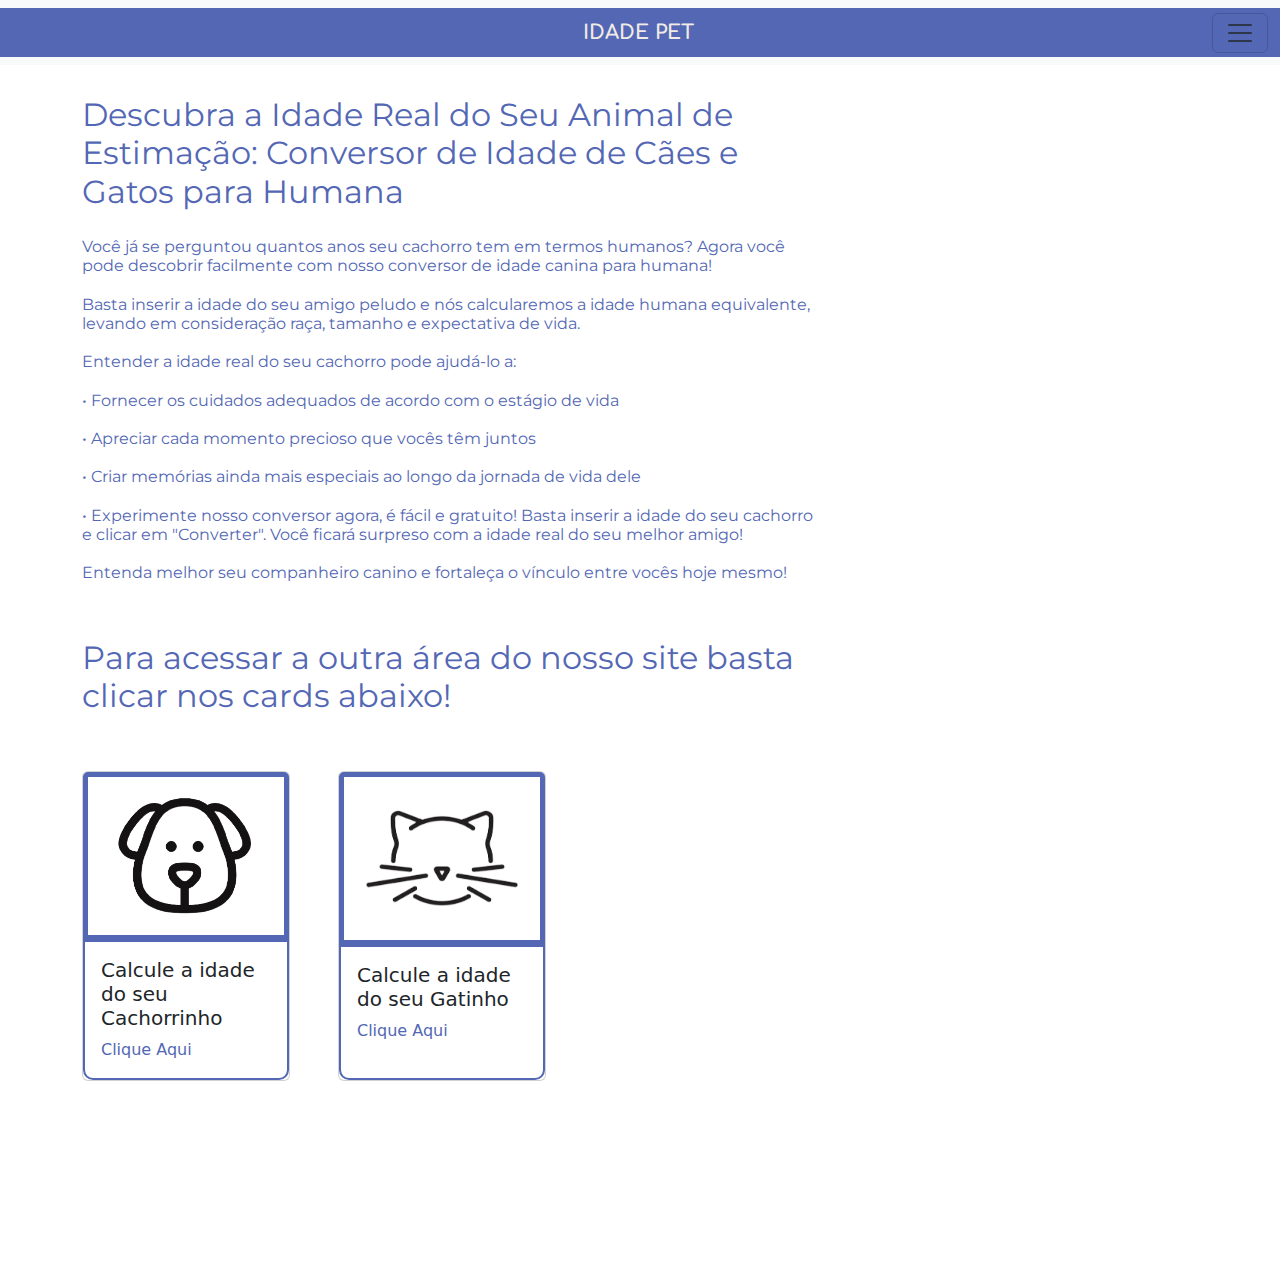
<file: Pag-Idade-Pet/index.html>
<!DOCTYPE html>
<html lang="en">

<head>
    <meta charset="UTF-8">
    <meta name="viewport" content="width=device-width, initial-scale=1.0">
    <title>Idade Pet</title>
    <link rel="stylesheet" href="css/bootstrap.min.css">
    <link rel="stylesheet" href="css/style.css">
    <link rel="preconnect" href="https://fonts.googleapis.com">
    <link rel="preconnect" href="https://fonts.gstatic.com" crossorigin>
    <link
        href="https://fonts.googleapis.com/css2?family=Comfortaa:wght@300..700&family=Montserrat:ital,wght@0,100..900;1,100..900&display=swap"
        rel="stylesheet">
</head>

<body class="body">

    <!--Navbar-->
    <nav class="navbar fixed-top  bg-body-tertiary">

        <div class="container-fluid nav-bg">

            <a class="navbar-brand" href="index.html">
                <img src="img/icon-pets.png" alt="Bootstrap" width="52" height="39">
            </a>

            <a class="navbar-brand nav-details" href="index.html"><strong>IDADE PET</strong></a>

            <button class="navbar-toggler" type="button" data-bs-toggle="collapse" data-bs-target="#navbarNav"
                aria-controls="navbarNav" aria-expanded="false" aria-label="Toggle navigation">
                <span class="navbar-toggler-icon"></span>
            </button>

            <div class="collapse navbar-collapse" id="navbarNav">
                <ul class="navbar-nav">

                    <li class="nav-item">
                        <a class="nav-link nav-details" href="index.html">Início</a>
                    </li>

                    <li class="nav-item">
                        <a class="nav-link nav-details" href="pag2.html">Calcular a idade de Cachorrinhos</a>
                    </li>

                    <li class="nav-item">
                        <a class="nav-link nav-details" href="pag3.html">Calcular a idade de Gatinhos</a>
                    </li>

                </ul>
            </div>

        </div>

    </nav>

    <br>
    <br>

    <!--INFO-->
    <main class="container">

        <!--imc-->
        <div class="row">

            <div class="col-12 col-md-8 cadastro">

                <div>

                    <h2 class="py-5 text">Descubra a Idade Real do Seu Animal de Estimação: Conversor de Idade de Cães e
                        Gatos para Humana
                    </h2>

                    <h6 class="text" style="margin-top: -30px;">
                        Você já se perguntou quantos anos seu cachorro tem em termos humanos? Agora você pode descobrir
                        facilmente com nosso conversor de idade canina para humana!
                        <br><br>
                        Basta inserir a idade do seu amigo peludo e nós calcularemos a idade humana equivalente, levando
                        em
                        consideração raça, tamanho e expectativa de vida.
                        <br><br>
                        Entender a idade real do seu cachorro pode ajudá-lo a:
                        <br><br>
                        • Fornecer os cuidados adequados de acordo com o estágio de vida
                        <br><br>
                        • Apreciar cada momento precioso que vocês têm juntos
                        <br><br>
                        • Criar memórias ainda mais especiais ao longo da jornada de vida dele
                        <br><br>
                        • Experimente nosso conversor agora, é fácil e gratuito! Basta inserir a idade do seu cachorro
                        e clicar em "Converter". Você ficará surpreso com a idade real do seu melhor amigo!
                        <br><br>
                        Entenda melhor seu companheiro canino e fortaleça o vínculo entre vocês hoje mesmo!
                    </h6>

                </div>
            </div>



            <div class="col-12 col-md-8">

                <h2 class="py-5 text">Para acessar a outra área do nosso site basta clicar nos cards abaixo!</h2>

                <div class="box1" style="display: flex; flex: 1;">

                    <div class="card" style="width: 13em;">

                        <img src="img/image-removebg-preview (4).png" style="border: 5px solid #5367b4; border-top-left-radius: 5px;
                    border-top-right-radius: 5px;" class="card-img-top" alt="...">

                        <div class="card-body" style="border: 2px solid #5367b4;border-bottom-right-radius: 10px;
                    border-bottom-left-radius: 10px;">

                            <h5 class="card-title">Calcule a idade do seu Cachorrinho</h5>

                            <a href="pag2.html" class="card-link"
                                style="text-decoration-line: none; color: #5367b4;">Clique Aqui</a>

                        </div>
                    </div>

                    &emsp;&emsp;&emsp;

                    <div class="card" style="width: 13em;">

                        <img src="img/image-removebg-preview.png" style="border: 5px solid #5367b4; border-top-left-radius: 5px;
                    border-top-right-radius: 5px;" class="card-img-top" alt="..." >

                        <div class="card-body" style="border: 2px solid #5367b4;border-bottom-right-radius: 10px;
                    border-bottom-left-radius: 10px;">

                            <h5 class="card-title">Calcule a idade do seu Gatinho</h5>

                            <a href="pag3.html" class="card-link"
                                style="text-decoration-line: none; color: #5367b4;">Clique Aqui</a>

                        </div>
                    </div>
                </div>
            </div>

        </div>
    </main>

    <br>
    <br>
    <br>
    <br>
    <br>
    <br>
    <br>
    <br>

    <script src="js/bootstrap.bundle.min.js"></script>
    <script src="js/app.js"></script>
</body>

</html>
</file>
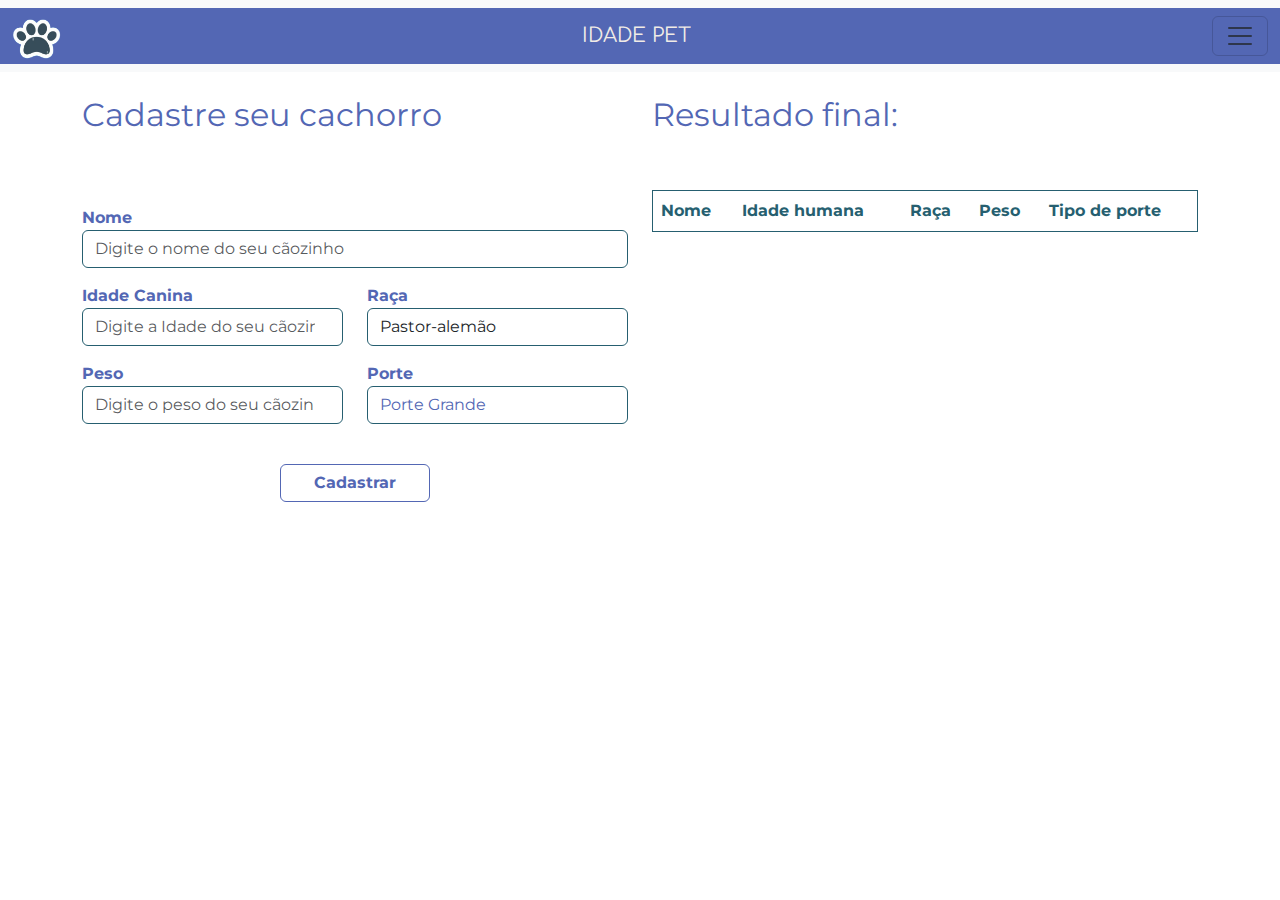
<file: Pag-Idade-Pet/pag2.html>
<!DOCTYPE html>
<html lang="en">

<head>
    <meta charset="UTF-8">
    <meta name="viewport" content="width=device-width, initial-scale=1.0">
    <title>Idade Pet</title>
    <link rel="stylesheet" href="css/bootstrap.min.css">
    <link rel="stylesheet" href="css/style.css">
    <link rel="preconnect" href="https://fonts.googleapis.com">
    <link rel="preconnect" href="https://fonts.gstatic.com" crossorigin>
    <link
        href="https://fonts.googleapis.com/css2?family=Comfortaa:wght@300..700&family=Montserrat:ital,wght@0,100..900;1,100..900&display=swap"
        rel="stylesheet">
</head>

<body class="body">

    <!--Navbar-->
    <nav class="navbar fixed-top  bg-body-tertiary">

        <div class="container-fluid nav-bg">

            <a class="navbar-brand" href="index.html">
                <img src="img/icon-paw-dog.png" style="margin-top: 5px;" alt="Bootstrap" width="49" height="41">
            </a>

            <a class="navbar-brand nav-details" href="index.html">IDADE PET</a>

            <button class="navbar-toggler" type="button" data-bs-toggle="collapse" data-bs-target="#navbarNav"
                aria-controls="navbarNav" aria-expanded="false" aria-label="Toggle navigation">
                <span class="navbar-toggler-icon"></span>
            </button>

            <div class="collapse navbar-collapse" id="navbarNav">
                <ul class="navbar-nav">

                    <li class="nav-item">
                        <a class="nav-link nav-details" href="index.html">Início</a>
                    </li>

                    <li class="nav-item">
                        <a class="nav-link nav-details" href="pag2.html">Calcular a idade de Cachorrinhos</a>
                    </li>

                    <li class="nav-item">
                        <a class="nav-link nav-details" href="pag3.html">Calcular a idade de Gatinhos</a>
                    </li>

                </ul>
            </div>

        </div>

    </nav>

    <br>
    <br>

    <!--INFO-->
    <main class="container">

        <!--imc-->
        <div class="row">

            <div class="col-12 col-md-6 cadastro">

                <div>
                    <h2 class="py-5 text">Cadastre seu cachorro</h2>
                </div>

                <!--Nome-->
                <div class="py-3 text">
                    <label for="nome"><strong>Nome</strong></label>
                    <input type="text" id="nome" class="form-control" style="border: 1px solid #265F70;"
                        placeholder="Digite o nome do seu cãozinho">
                </div>


                <!--Idade e raça-->
                <div class="row">

                    <div class="col-6 text">
                        <label for="Idade"><strong>Idade Canina</strong></label>
                        <input type="number" id="idadeCanina" class="form-control" style="border: 1px solid #265F70;"
                            placeholder="Digite a Idade do seu cãozinho">
                    </div>

                    <div class="col-6 text">

                        <label for="raça"><strong>Raça</strong></label>

                        <select id="raça" class="form-control" style="border: 1px solid #265F70;">

                            <option value="Pastor-alemão">Pastor-alemão</option>
                            <option value="Golden retriever">Golden retriever</option>
                            <option value="Poodle">Poodle</option>
                            <option value="Border collie">Border collie</option>
                            <option value="Yorkshire terrier">Yorkshire terrier</option>
                            <option value="Shih-tzu">Shih-tzu</option>
                            <option value="Dálmata">Dálmata</option>
                            <option value="Samoieda">Samoieda</option>

                        </select>
                    </div>
                </div>

                <!--Peso e Porte-->
                <div class="py-3">

                    <div class="row">

                        <div class="col-6 text">
                            <label for="peso"><strong>Peso</strong></label>
                            <input type="number" id="peso" class="form-control" style="border: 1px solid #265F70;"
                                placeholder="Digite o peso do seu cãozinho">
                        </div>

                        <div class="col-6 text">
                            <label for="porte"><strong>Porte</strong></label>

                            <select id="porte" class="form-control text" style="border: 1px solid #265F70;">

                                <option value="Porte grande">Porte Grande</option>
                                <option value="Porte Médio">Porte Médio</option>
                                <option value="Porte Pequeno">Porte Pequeno</option>

                            </select>
                        </div>

                    </div>

                </div>

                <!--Botão-->
                <div class="py-4 text-center">
                    <button id="btn" class="btn btn-outline btn-bg text"> <strong>Cadastrar</strong></button>
                </div>

            </div>

            <!--Tabela-->

            <div class="col-12 col-md-6">

                <div class="py-5" style="color: #265F70;">
                    <h2 class="text">Resultado final:</h2>
                </div>

                <table class="table table-responsive text" style="border: 1px solid #265F70;">
                    <tr>
                        <td style="color: #265F70;"> <strong>Nome</strong></td>
                        <td style="color: #265F70;"> <strong>Idade humana</strong></td>
                        <td style="color: #265F70;"> <strong>Raça</strong></td>
                        <td style="color: #265F70;"> <strong>Peso</strong></td>
                        <td style="color: #265F70;"> <strong>Tipo de porte</strong></td>
                    </tr>

                    <tbody id="resultado"> </tbody>
                </table>

                <div></div>
            </div>

        </div>
    </main>

    <br>
    <br>
    <br>
    <br>
    <br>
    <br>
    <br>
    <br>

    <script src="js/bootstrap.bundle.min.js"></script>
    <script src="js/app.js"></script>
</body>

</html>
</file>
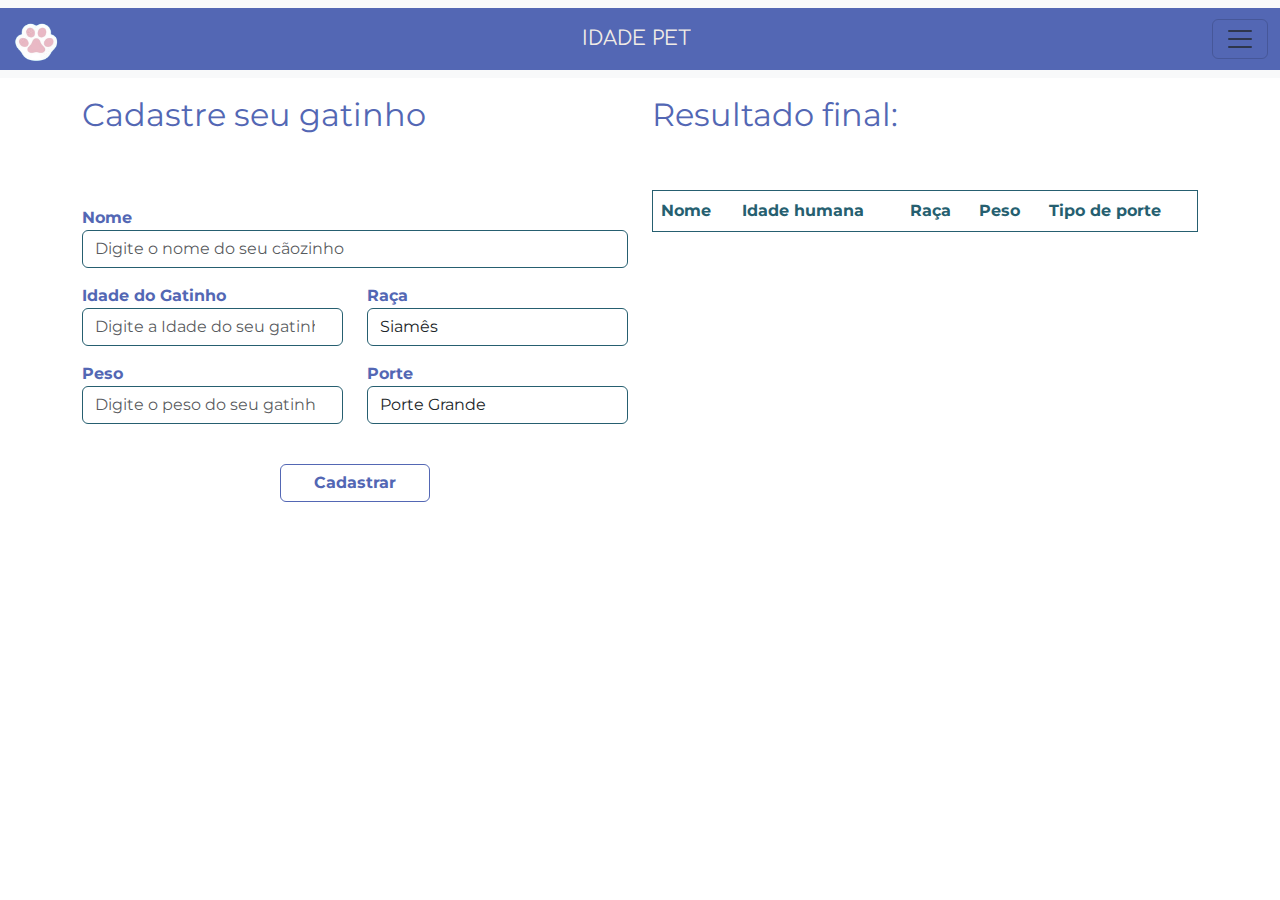
<file: Pag-Idade-Pet/pag3.html>
<!DOCTYPE html>
<html lang="en">

<head>
    <meta charset="UTF-8">
    <meta name="viewport" content="width=device-width, initial-scale=1.0">
    <title>Idade Pet</title>
    <link rel="stylesheet" href="css/bootstrap.min.css">
    <link rel="stylesheet" href="css/style.css">
    <link rel="preconnect" href="https://fonts.googleapis.com">
    <link rel="preconnect" href="https://fonts.gstatic.com" crossorigin>
    <link
        href="https://fonts.googleapis.com/css2?family=Comfortaa:wght@300..700&family=Montserrat:ital,wght@0,100..900;1,100..900&display=swap"
        rel="stylesheet">
</head>

<body class="body">

    <!--Navbar-->
    <nav class="navbar fixed-top  bg-body-tertiary">

        <div class="container-fluid nav-bg">

            <a class="navbar-brand" href="index.html">
                <img src="img/icon-paw-cat.png" style="margin-top: 5px;" alt="Bootstrap" width="49" height="47">
            </a>

            <a class="navbar-brand nav-details" href="index.html">IDADE PET</a>

            <button class="navbar-toggler" type="button" data-bs-toggle="collapse" data-bs-target="#navbarNav"
                aria-controls="navbarNav" aria-expanded="false" aria-label="Toggle navigation">
                <span class="navbar-toggler-icon"></span>
            </button>

            <div class="collapse navbar-collapse" id="navbarNav">
                <ul class="navbar-nav">

                    <li class="nav-item">
                        <a class="nav-link nav-details" href="index.html">Início</a>
                    </li>

                    <li class="nav-item">
                        <a class="nav-link nav-details" href="pag2.html">Calcular a idade de Cachorrinhos</a>
                    </li>

                    <li class="nav-item">
                        <a class="nav-link nav-details" href="pag3.html">Calcular a idade de Gatinhos</a>
                    </li>

                </ul>
            </div>

        </div>

    </nav>

    <br>
    <br>

    <!--INFO-->
    <main class="container">

        <!--imc-->
        <div class="row">

            <div class="col-12 col-md-6 cadastro">

                <div>
                    <h2 class="py-5 text">Cadastre seu gatinho</h2>
                </div>

                <!--Nome-->
                <div class="py-3 text">
                    <label for="nome"><strong>Nome</strong></label>
                    <input type="text" id="nome" class="form-control" style="border: 1px solid #265F70;"
                        placeholder="Digite o nome do seu cãozinho">
                </div>


                <!--Idade e raça-->
                <div class="row">

                    <div class="col-6 text">
                        <label for="Idade"><strong>Idade do Gatinho</strong></label>
                        <input type="number" id="idadeFelina" class="form-control" style="border: 1px solid #265F70;"
                            placeholder="Digite a Idade do seu gatinho">
                    </div>

                    <div class="col-6 text">

                        <label for="raça"><strong>Raça</strong></label>

                        <select id="raça" class="form-control" style="border: 1px solid #265F70;">

                            <option value="Siamês">Siamês</option>
                            <option value="Angorá">Angorá</option>
                            <option value="Bengal">Bengal</option>
                            <option value="British Shorthair">British Shorthair</option>
                            <option value="Persa">Persa</option>
                            <option value="Ragdoll">Ragdoll</option>
                            <option value="Sphynx">Sphynx</option>
                            <option value="Maine Coon">Maine Coon</option>

                        </select>
                    </div>
                </div>

                <!--Peso e Porte-->
                <div class="py-3">

                    <div class="row">

                        <div class="col-6 text">
                            <label for="peso"><strong>Peso</strong></label>
                            <input type="number" id="peso" class="form-control" style="border: 1px solid #265F70;"
                                placeholder="Digite o peso do seu gatinho">
                        </div>

                        <div class="col-6 text">
                            <label for="porte"><strong>Porte</strong></label>

                            <select id="porte" class="form-control" style="border: 1px solid #265F70;">

                                <option value="Porte grande">Porte Grande</option>
                                <option value="Porte Médio">Porte Médio</option>
                                <option value="Porte Pequeno">Porte Pequeno</option>

                            </select>
                        </div>

                    </div>

                </div>

                <!--Botão-->
                <div class="py-4 text-center">
                    <button id="btn" class="btn btn-outline btn-bg text"> <strong>Cadastrar</strong></button>
                </div>

            </div>

            <!--Tabela-->

            <div class="col-12 col-md-6">

                <div class="py-5" style="color: #265F70;">
                    <h2 class="text">Resultado final:</h2>
                </div>

                <table class="table table-responsive text" style="border: 1px solid #265F70;">
                    <tr>
                        <td style="color: #265F70;"> <strong>Nome</strong></td>
                        <td style="color: #265F70;"> <strong>Idade humana</strong></td>
                        <td style="color: #265F70;"> <strong>Raça</strong></td>
                        <td style="color: #265F70;"> <strong>Peso</strong></td>
                        <td style="color: #265F70;"> <strong>Tipo de porte</strong></td>
                    </tr>

                    <tbody id="resultado"> </tbody>
                </table>

                <div></div>
            </div>

        </div>
    </main>

    <br>
    <br>
    <br>
    <br>
    <br>
    <br>
    <br>
    <br>

    <script src="js/bootstrap.bundle.min.js"></script>
    <script src="js/app2.js"></script>
</body>

</html>
</file>
<file: Pag-Idade-Pet/css/style.css>
.btn-bg {
    font-family: "Comfortaa", sans-serif;
    width: 150px;
    border: 1px solid #5367b4;
    color: #153448;
}

.btn-bg:hover {
    background-color: #5367b4;
    color: #f0ebe6;
}


.nav-details {
    color: #f0ebe6;
    font-family: "Comfortaa", sans-serif;
}

.nav-details:hover {
    color: #8EA7E9;
}

.nav-bg {
    background-color: #5367b4;

}

.title{
    font-family: "Comfortaa", sans-serif;
    color: #5367b4;
}

.cadastro {
    color: #5367b4;

}

.text {
    color: #5367b4;
    font-family: "Montserrat", sans-serif;
    font-weight: 400;

}

.table-sty {
    font-family: "Montserrat", sans-serif;
    font-weight: 300;
    border: 2px solid #265F70;
    border-top-left-radius: 30px;
    border-top-right-radius: 30px;
    border-bottom-right-radius: 30px;
    border-bottom-left-radius: 30px;
    overflow: hidden;
}

.banner{
    background-color: #8EA7E9;
}
</file>
